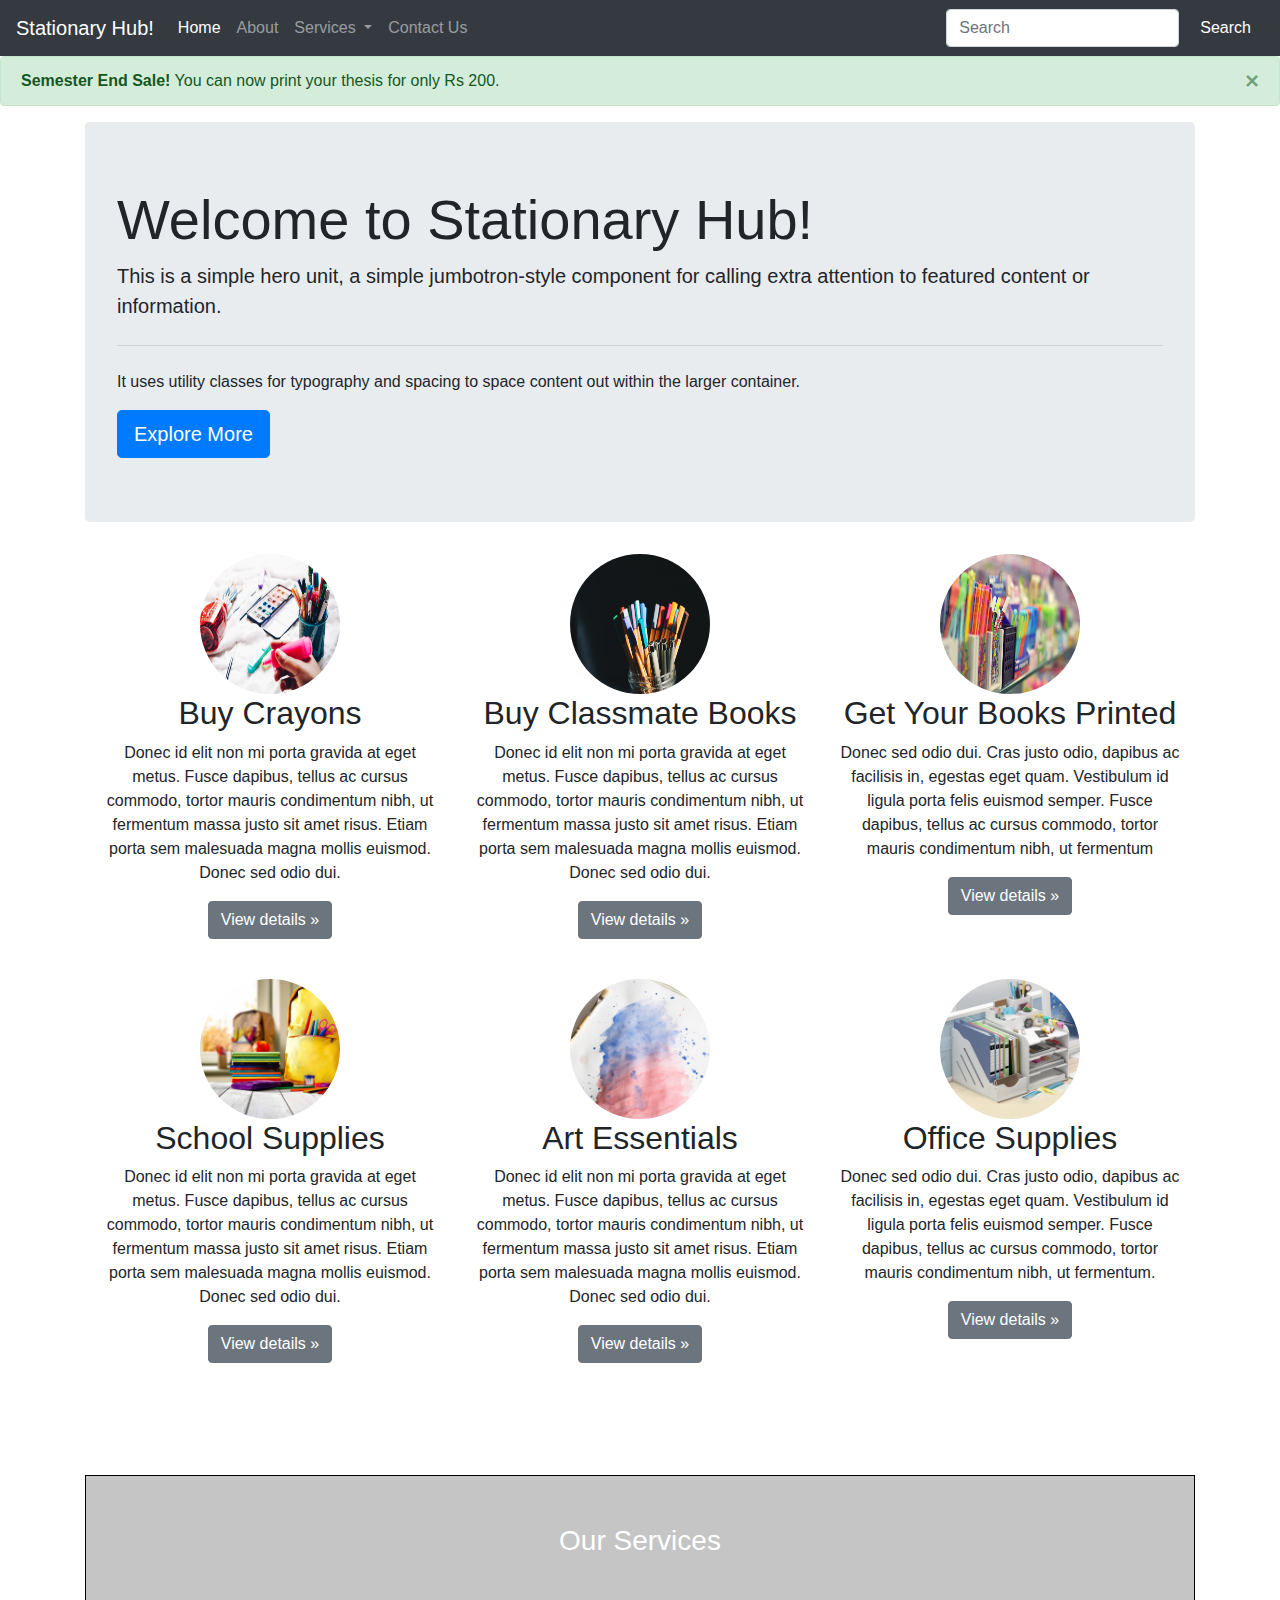
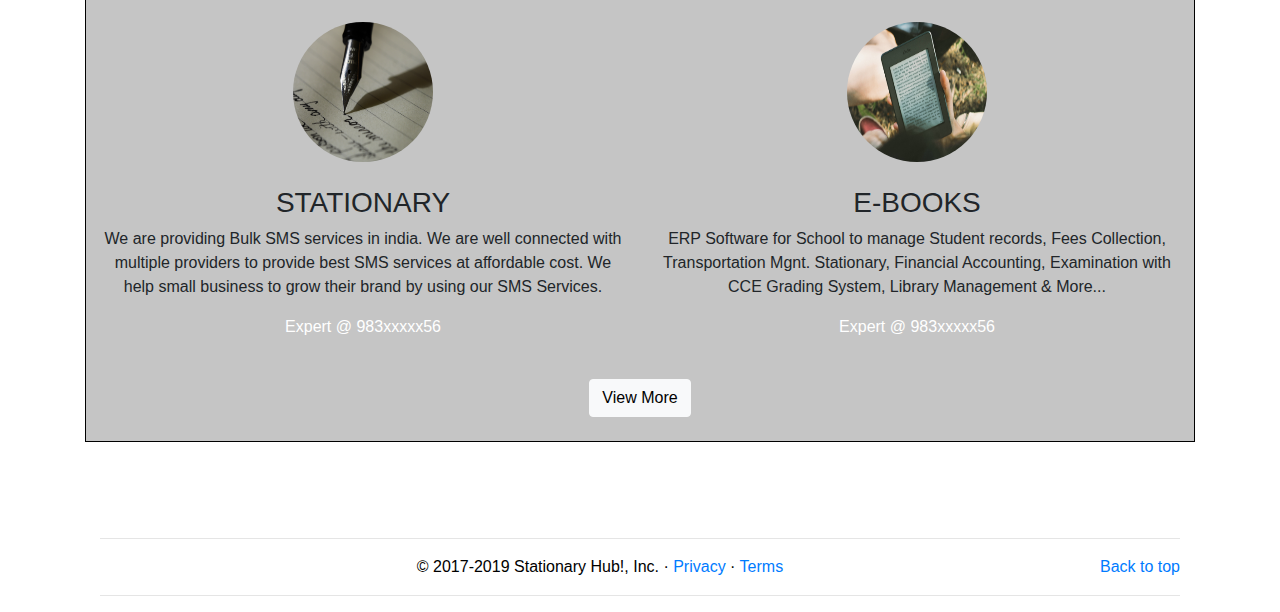
<file: index.html>
<!doctype html>
<html lang="en">

<head>
    <!-- Required meta tags -->
    <meta charset="utf-8">
    <meta name="viewport" content="width=device-width, initial-scale=1, shrink-to-fit=no">

    <!-- Bootstrap CSS -->
    <link rel="stylesheet" href="https://stackpath.bootstrapcdn.com/bootstrap/4.3.1/css/bootstrap.min.css"
        integrity="sha384-ggOyR0iXCbMQv3Xipma34MD+dH/1fQ784/j6cY/iJTQUOhcWr7x9JvoRxT2MZw1T" crossorigin="anonymous">
    <link rel="stylesheet" type="text/css" href="style/index.css">


    <title>Welcome to Stationary Hub</title>
</head>

<body>
    <!-- our code starts here -->
    <nav class="navbar navbar-expand-lg navbar-dark bg-dark">
        <a class="navbar-brand" href="index.html">Stationary Hub!</a>
        <button class="navbar-toggler" type="button" data-toggle="collapse" data-target="#navbarSupportedContent"
            aria-controls="navbarSupportedContent" aria-expanded="false" aria-label="Toggle navigation">
            <span class="navbar-toggler-icon"></span>
        </button>

        <div class="collapse navbar-collapse" id="navbarSupportedContent">
            <ul class="navbar-nav mr-auto">
                <li class="nav-item active">
                    <a class="nav-link" href="index.html">Home <span class="sr-only">(current)</span></a>
                </li>
                <li class="nav-item">

                    <a class="nav-link" href="about.html">About</a>
                </li>

                <li class="nav-item dropdown">
                    <a class="nav-link dropdown-toggle" href="#" id="navbarDropdown" role="button"
                        data-toggle="dropdown" aria-haspopup="true" aria-expanded="false">
                        Services
                    </a>
                    <div class="dropdown-menu" aria-labelledby="navbarDropdown">
                        <a class="dropdown-item" href="services.html">Stationary</a>
                        <a class="dropdown-item" href="services.html">Xerox</a>
                        <div class="dropdown-divider"></div>
                        <a class="dropdown-item" href="services.html">Something else here</a>
                    </div>
                </li>
                <li class="nav-item">

                    <a class="nav-link" href="contact.html">Contact Us</a>
                </li>

            </ul>
            <form class="form-inline my-2 my-lg-0">
                <input class="form-control mr-sm-2" type="search" placeholder="Search" aria-label="Search">
                <button class="btn btn-dark my-2 my-sm-0" type="submit">Search</button>
            </form>
        </div>
    </nav>

    <div class="alert alert-success alert-dismissible fade show" role="alert">
        <strong>Semester End Sale!</strong> You can now print your thesis for only Rs 200.
        <button type="button" class="close" data-dismiss="alert" aria-label="Close">
            <span aria-hidden="true">×</span>
        </button>
    </div>

    <div class="container mt-3">
        <div class="jumbotron">
            <h1 class="display-4">Welcome to Stationary Hub!</h1>
            <p class="lead">This is a simple hero unit, a simple jumbotron-style component for calling extra attention
                to
                featured content or information.</p>
            <hr class="my-4">
            <p>It uses utility classes for typography and spacing to space content out within the larger container.</p>
            <a class="btn btn-primary btn-lg" href="contact.html" target="_blank" role="button">Explore More</a>
        </div>



    </div>

    <div class="container" id="ROW">

        <div class="container" id="row1">
            <div class="row">
                <div class="col-md-4 text-center">
                    <img src="images/home1.jpg" class="bd-placeholder-img rounded-circle" width="140" height="140" />
                    <h2>Buy Crayons </h2>
                    <p>Donec id elit non mi porta gravida at eget metus. Fusce dapibus, tellus ac cursus commodo, tortor
                        mauris
                        condimentum nibh, ut fermentum massa justo sit amet risus. Etiam porta sem malesuada magna
                        mollis
                        euismod.
                        Donec sed odio dui. </p>
                    <p><a class="btn btn-secondary" href="https://www.faber-castell.com/products/24-25-16-crayon" role="button">View details »</a></p>
                </div>
                <div class="col-md-4 text-center">
                    <img src="images/home2.jpg" class="bd-placeholder-img rounded-circle" width="140" height="140" />
                    <h2>Buy Classmate Books</h2>
                    <p>Donec id elit non mi porta gravida at eget metus. Fusce dapibus, tellus ac cursus commodo, tortor
                        mauris
                        condimentum nibh, ut fermentum massa justo sit amet risus. Etiam porta sem malesuada magna
                        mollis
                        euismod.
                        Donec sed odio dui. </p>
                    <p><a class="btn btn-secondary" href="https://classmateshop.com/" role="button">View details »</a></p>
                </div>
                <div class="col-md-4 text-center">
                    <img src="images/home3.jpg" class="bd-placeholder-img rounded-circle" width="140" height="140" />
                    <h2>Get Your Books Printed</h2>
                    <p>Donec sed odio dui. Cras justo odio, dapibus ac facilisis in, egestas eget quam. Vestibulum id
                        ligula
                        porta
                        felis euismod semper. Fusce dapibus, tellus ac cursus commodo, tortor mauris condimentum nibh,
                        ut
                        fermentum
                    </p>
                    <p><a class="btn btn-secondary" href="https://www.bookbaby.com/book-printing" role="button">View details »</a></p>
                </div>
            </div>

        </div>


        &nbsp&nbsp&nbsp&nbsp&nbsp&nbsp&nbsp&nbsp&nbsp&nbsp&nbsp&nbsp&nbsp&nbsp&nbsp
        <div class="container">

            <div class="row" id="row2">
                <div class="col-md-4 text-center">
                    <img src="images/schlesc.jpg" class="bd-placeholder-img rounded-circle" width="140" height="140" />
                    <h2>School Supplies</h2>
                    <p>Donec id elit non mi porta gravida at eget metus. Fusce dapibus, tellus ac cursus commodo, tortor
                        mauris
                        condimentum nibh, ut fermentum massa justo sit amet risus. Etiam porta sem malesuada magna
                        mollis
                        euismod.
                        Donec sed odio dui. </p>
                    <p><a class="btn btn-secondary" href="https://www.schoolsupermart.com/
                        " role="button">View details »</a></p>
                </div>
                <div class="col-md-4 text-center">
                    <img src="images/artsup.jpg" class="bd-placeholder-img rounded-circle" width="140" height="140" />
                    <h2>Art Essentials</h2>
                    <p>Donec id elit non mi porta gravida at eget metus. Fusce dapibus, tellus ac cursus commodo, tortor
                        mauris
                        condimentum nibh, ut fermentum massa justo sit amet risus. Etiam porta sem malesuada magna
                        mollis
                        euismod.
                        Donec sed odio dui. </p>
                    <p><a class="btn btn-secondary" href="https://www.artlounge.in/" role="button">View details »</a></p>
                </div>
                <div class="col-md-4 text-center">
                    <img src="images/ofcsup.jpg" class="bd-placeholder-img rounded-circle" width="140" height="140" />
                    <h2>Office Supplies</h2>
                    <p>Donec sed odio dui. Cras justo odio, dapibus ac facilisis in, egestas eget quam. Vestibulum id
                        ligula
                        porta
                        felis euismod semper. Fusce dapibus, tellus ac cursus commodo, tortor mauris condimentum nibh,
                        ut
                        fermentum.</p>
                    <p><a class="btn btn-secondary" href="https://www.industrybuying.com/office-supplies-3227/" role="button">View details »</a></p>
                </div>
            </div>
        </div>


        <section>
            <section class="my-5">
                <div class="py-5">
                    <div class="service">
                        <h3 class="text-center py-5" id="section1" style="color: rgb(255, 255, 255);">Our Services</h3>
                        <div class="container mt-3">
                            <div class="row">
                                <div class="col-lg-6 col-md-2 col-12">
                                    <center>
                                        <img src="images/service1.jpg" class="bd-placeholder-img rounded-circle"
                                            width="140" height="140" /> <br>
                                        <br>
                                        <h3>STATIONARY</h3>
                                        <p>We are providing Bulk SMS services in india. We are well connected with
                                            multiple
                                            providers to provide best SMS services at affordable cost. We help small
                                            business to grow their brand by using our SMS Services.</p>
                                        <p style="color: white"> Expert @ 983xxxxx56 </p>
                                    </center>
                                </div>
                                <div class="col-lg-6 col-md-6 col-12">
                                    <center>
                                        <img src="images/service2.jpg" class="bd-placeholder-img rounded-circle"
                                            width="140" height="140" /> <br>
                                        <br>
                                        <h3>E-BOOKS</h3>
                                        <p> ERP Software for School to manage Student records, Fees Collection,
                                            Transportation Mgnt. Stationary, Financial Accounting, Examination with CCE
                                            Grading System, Library Management &amp; More... </p>
                                        <p style="color: white"> Expert @ 983xxxxx56 </p>
                                    </center>
                                </div>
                            </div>
                            <div class="py-4">
                                <center><button type="button" class="btn btn-light"><a href="#"
                                            style="color: rgb(0, 0, 0);text-decoration: none;">View More</a></button>
                                </center>
                            </div>
                        </div>
                    </div>
                </div>
            </section>
            <section>






                <div>

                    <footer class="container" id="foot1">
                        <hr>
                        <p class="float-right"><a href="#">Back to top</a></p>
                        <p style="text-align: center; color: rgb(0, 0, 0);">© 2017-2019 Stationary Hub!, Inc. · <a
                                href="#">Privacy</a> · <a href="#">Terms</a></p>
                        <hr>
                    </footer>
                </div>




                <!-- Optional JavaScript -->
                <!-- jQuery first, then Popper.js, then Bootstrap JS -->
                <script src="https://code.jquery.com/jquery-3.3.1.slim.min.js"
                    integrity="sha384-q8i/X+965DzO0rT7abK41JStQIAqVgRVzpbzo5smXKp4YfRvH+8abtTE1Pi6jizo"
                    crossorigin="anonymous"></script>
                <script src="https://cdnjs.cloudflare.com/ajax/libs/popper.js/1.14.7/umd/popper.min.js"
                    integrity="sha384-UO2eT0CpHqdSJQ6hJty5KVphtPhzWj9WO1clHTMGa3JDZwrnQq4sF86dIHNDz0W1"
                    crossorigin="anonymous"></script>
                <script src="https://stackpath.bootstrapcdn.com/bootstrap/4.3.1/js/bootstrap.min.js"
                    integrity="sha384-JjSmVgyd0p3pXB1rRibZUAYoIIy6OrQ6VrjIEaFf/nJGzIxFDsf4x0xIM+B07jRM"
                    crossorigin="anonymous"></script>
</body>

</html>
</file>
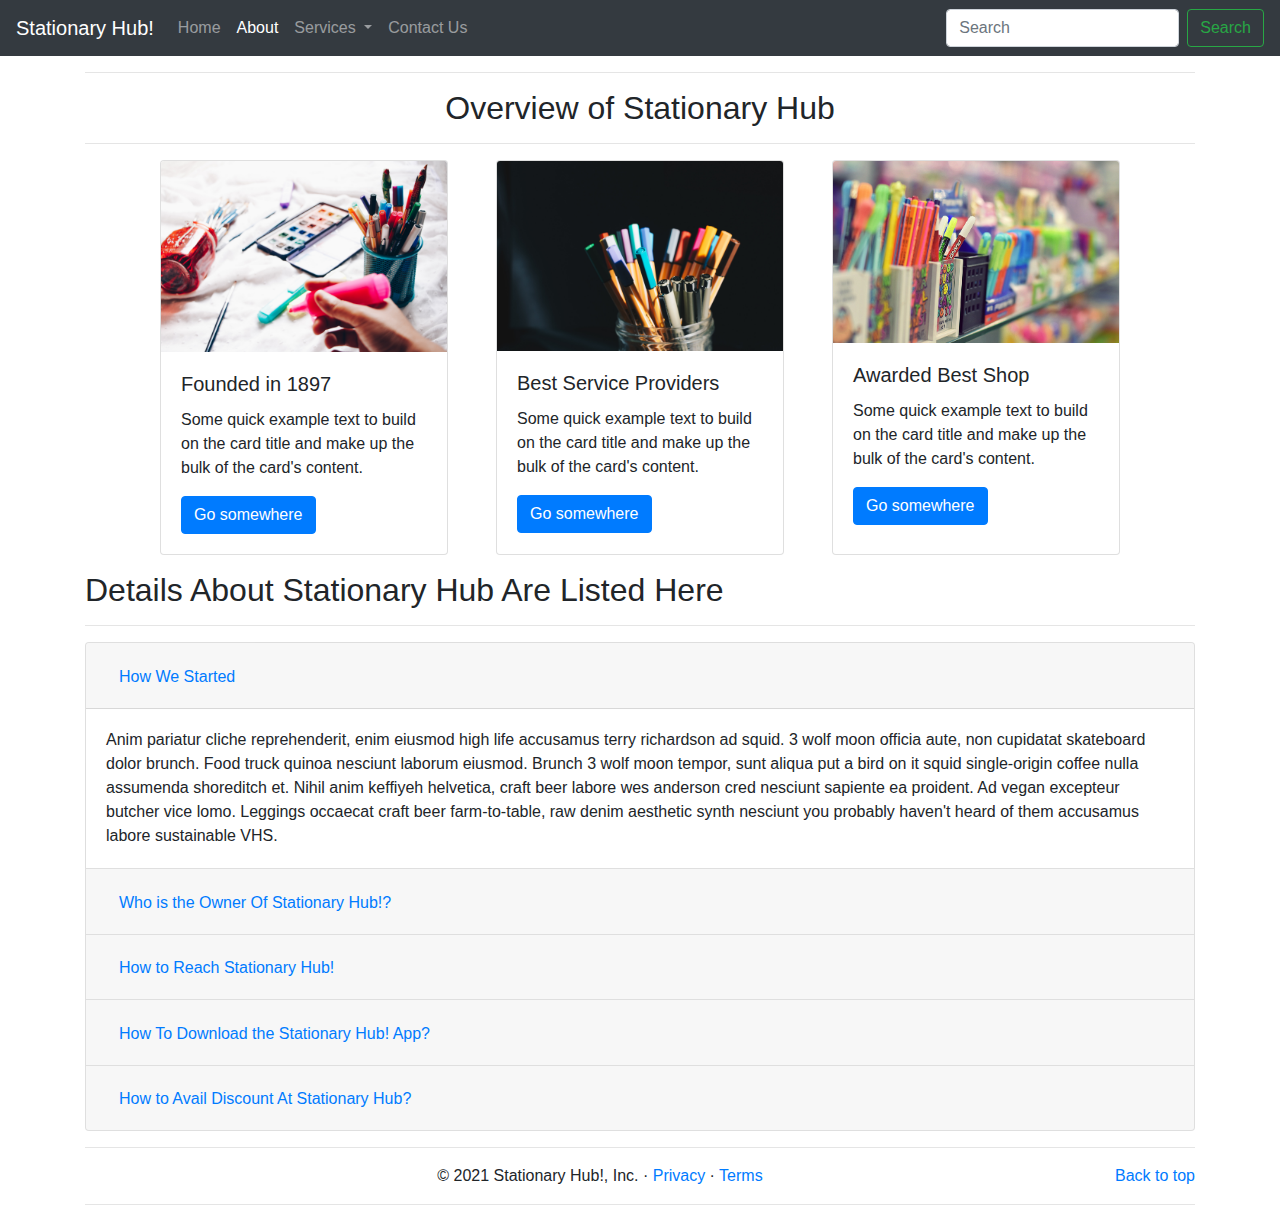
<file: about.html>
<!doctype html>
<html lang="en">

<head>
    <!-- Required meta tags -->
    <meta charset="utf-8">
    <meta name="viewport" content="width=device-width, initial-scale=1, shrink-to-fit=no">

    <!-- Bootstrap CSS -->
    <link rel="stylesheet" href="https://stackpath.bootstrapcdn.com/bootstrap/4.3.1/css/bootstrap.min.css"
        integrity="sha384-ggOyR0iXCbMQv3Xipma34MD+dH/1fQ784/j6cY/iJTQUOhcWr7x9JvoRxT2MZw1T" crossorigin="anonymous">

    <title>About Stationary Hub</title>
</head>

<body>
    <!-- our code starts here -->
    <nav class="navbar navbar-expand-lg navbar-dark bg-dark">
        <a class="navbar-brand" href="index.html">Stationary Hub!</a>
        <button class="navbar-toggler" type="button" data-toggle="collapse" data-target="#navbarSupportedContent"
            aria-controls="navbarSupportedContent" aria-expanded="false" aria-label="Toggle navigation">
            <span class="navbar-toggler-icon"></span>
        </button>

        <div class="collapse navbar-collapse" id="navbarSupportedContent">
            <ul class="navbar-nav mr-auto">
                <li class="nav-item">
                    <a class="nav-link" href="index.html">Home <span class="sr-only">(current)</span></a>
                </li>
                <li class="nav-item">

                    <a class="nav-link active" href="about.html">About</a>
                </li>

                <li class="nav-item dropdown">
                    <a class="nav-link dropdown-toggle" href="#" id="navbarDropdown" role="button"
                        data-toggle="dropdown" aria-haspopup="true" aria-expanded="false">
                        Services
                    </a>
                    <div class="dropdown-menu" aria-labelledby="navbarDropdown">
                        <a class="dropdown-item" href="services.html">Stationary</a>
                        <a class="dropdown-item" href="services.html">Xerox</a>
                        <div class="dropdown-divider"></div>
                        <a class="dropdown-item" href="services.html">Something else here</a>
                    </div>
                </li>
                <li class="nav-item">

                    <a class="nav-link" href="contact.html">Contact Us</a>
                </li>

            </ul>
            <form class="form-inline my-2 my-lg-0">
                <input class="form-control mr-sm-2" type="search" placeholder="Search" aria-label="Search">
                <button class="btn btn-outline-success my-2 my-sm-0" type="submit">Search</button>
            </form>
        </div>
    </nav>

    <div class="container mt-3">
        <hr>
        <center><h2> Overview of Stationary Hub </h2></center>
        <hr>
        <div class="row justify-content-center">
            <div class="card mx-4" style="width: 18rem;">
                <img src="images/home1.jpg" class="card-img-top" alt="...">
                <div class="card-body">
                    <h5 class="card-title">Founded in 1897</h5>
                    <p class="card-text">Some quick example text to build on the card title and make up the bulk of the
                        card's content.</p>
                    <a href="#" class="btn btn-primary">Go somewhere</a>
                </div>
            </div>
            <div class="card mx-4" style="width: 18rem;">
                <img src="images/home2.jpg" class="card-img-top" alt="...">
                <div class="card-body">
                    <h5 class="card-title">Best Service Providers</h5>
                    <p class="card-text">Some quick example text to build on the card title and make up the bulk of the
                        card's content.</p>
                    <a href="#" class="btn btn-primary">Go somewhere</a>
                </div>
            </div>
            <div class="card mx-4" style="width: 18rem;">
                <img src="images/home3.jpg" class="card-img-top" alt="...">
                <div class="card-body">
                    <h5 class="card-title">Awarded Best Shop</h5>
                    <p class="card-text">Some quick example text to build on the card title and make up the bulk of the
                        card's content.</p>
                    <a href="#" class="btn btn-primary">Go somewhere</a>
                </div>
            </div>
        </div>
    </div>
    <div class="container my-3">
        <h2> Details About Stationary Hub Are Listed Here</h2>
        <hr>
        <div class="accordion" id="accordionExample">
            <div class="card">
                <div class="card-header" id="headingOne">
                    <h2 class="mb-0">
                        <button class="btn btn-link" type="button" data-toggle="collapse" data-target="#collapseOne"
                            aria-expanded="true" aria-controls="collapseOne">
                            How We Started
                        </button>
                    </h2>
                </div>

                <div id="collapseOne" class="collapse show" aria-labelledby="headingOne"
                    data-parent="#accordionExample">
                    <div class="card-body">
                        Anim pariatur cliche reprehenderit, enim eiusmod high life accusamus terry richardson ad squid.
                        3 wolf moon officia aute, non cupidatat skateboard dolor brunch. Food truck quinoa nesciunt
                        laborum eiusmod. Brunch 3 wolf moon tempor, sunt aliqua put a bird on it squid single-origin
                        coffee nulla assumenda shoreditch et. Nihil anim keffiyeh helvetica, craft beer labore wes
                        anderson cred nesciunt sapiente ea proident. Ad vegan excepteur butcher vice lomo. Leggings
                        occaecat craft beer farm-to-table, raw denim aesthetic synth nesciunt you probably haven't heard
                        of them accusamus labore sustainable VHS.
                    </div>
                </div>
            </div>
            <div class="card">
                <div class="card-header" id="headingTwo">
                    <h2 class="mb-0">
                        <button class="btn btn-link collapsed" type="button" data-toggle="collapse"
                            data-target="#collapseTwo" aria-expanded="false" aria-controls="collapseTwo">
                            Who is the Owner Of Stationary Hub!?
                        </button>
                    </h2>
                </div>
                <div id="collapseTwo" class="collapse" aria-labelledby="headingTwo" data-parent="#accordionExample">
                    <div class="card-body">
                        Anim pariatur cliche reprehenderit, enim eiusmod high life accusamus terry richardson ad squid.
                        3 wolf moon officia aute, non cupidatat skateboard dolor brunch. Food truck quinoa nesciunt
                        laborum eiusmod. Brunch 3 wolf moon tempor, sunt aliqua put a bird on it squid single-origin
                        coffee nulla assumenda shoreditch et. Nihil anim keffiyeh helvetica, craft beer labore wes
                        anderson cred nesciunt sapiente ea proident. Ad vegan excepteur butcher vice lomo. Leggings
                        occaecat craft beer farm-to-table, raw denim aesthetic synth nesciunt you probably haven't heard
                        of them accusamus labore sustainable VHS.
                    </div>
                </div>
            </div>
            <div class="card">
                <div class="card-header" id="headingThree">
                    <h2 class="mb-0">
                        <button class="btn btn-link collapsed" type="button" data-toggle="collapse"
                            data-target="#collapseThree" aria-expanded="false" aria-controls="collapseThree">
                            How to Reach Stationary Hub!
                        </button>
                    </h2>
                </div>
                <div id="collapseThree" class="collapse" aria-labelledby="headingThree" data-parent="#accordionExample">
                    <div class="card-body">
                        Anim pariatur cliche reprehenderit, enim eiusmod high life accusamus terry richardson ad squid.
                        3 wolf moon officia aute, non cupidatat skateboard dolor brunch. Food truck quinoa nesciunt
                        laborum eiusmod. Brunch 3 wolf moon tempor, sunt aliqua put a bird on it squid single-origin
                        coffee nulla assumenda shoreditch et. Nihil anim keffiyeh helvetica, craft beer labore wes
                        anderson cred nesciunt sapiente ea proident. Ad vegan excepteur butcher vice lomo. Leggings
                        occaecat craft beer farm-to-table, raw denim aesthetic synth nesciunt you probably haven't heard
                        of them accusamus labore sustainable VHS.
                    </div>
                </div>


            </div>

            <div class="card">
                <div class="card-header" id="headingFourcollapseFour">
                    <h2 class="mb-0">
                        <button class="btn btn-link collapsed" type="button" data-toggle="collapse"
                            data-target="#collapseFour" aria-expanded="false" aria-controls="collapseFour">
                            How To Download the Stationary Hub! App?
                        </button>
                    </h2>
                </div>
                <div id="collapseFour" class="collapse" aria-labelledby="headingFourcollapseFour"
                    data-parent="#accordionExample">
                    <div class="card-body">
                        Anim pariatur cliche reprehenderit, enim eiusmod high life accusamus terry richardson ad squid.
                        3 wolf moon officia aute, non cupidatat skateboard dolor brunch. Food truck quinoa nesciunt
                        laborum eiusmod. Brunch 3 wolf moon tempor, sunt aliqua put a bird on it squid single-origin
                        coffee nulla assumenda shoreditch et. Nihil anim keffiyeh helvetica, craft beer labore wes
                        anderson cred nesciunt sapiente ea proident. Ad vegan excepteur butcher vice lomo. Leggings
                        occaecat craft beer farm-to-table, raw denim aesthetic synth nesciunt you probably haven't heard
                        of them accusamus labore sustainable VHS.
                    </div>
                </div>


            </div>

            <div class="card">
                <div class="card-header" id="headingFive">
                    <h2 class="mb-0">
                        <button class="btn btn-link collapsed" type="button" data-toggle="collapse"
                            data-target="#collapseFive" aria-expanded="false" aria-controls="collapseFive">
                            How to Avail Discount At Stationary Hub?
                        </button>
                    </h2>
                </div>
                <div id="collapseFive" class="collapse" aria-labelledby="headingFive" data-parent="#accordionExample">
                    <div class="card-body">
                        Anim pariatur cliche reprehenderit, enim eiusmod high life accusamus terry richardson ad squid.
                        3 wolf moon officia aute, non cupidatat skateboard dolor brunch. Food truck quinoa nesciunt
                        laborum eiusmod. Brunch 3 wolf moon tempor, sunt aliqua put a bird on it squid single-origin
                        coffee nulla assumenda shoreditch et. Nihil anim keffiyeh helvetica, craft beer labore wes
                        anderson cred nesciunt sapiente ea proident. Ad vegan excepteur butcher vice lomo. Leggings
                        occaecat craft beer farm-to-table, raw denim aesthetic synth nesciunt you probably haven't heard
                        of them accusamus labore sustainable VHS.
                    </div>
                </div>


            </div>


        </div>
    </div>


    <footer class="container">
        <hr>
        <p class="float-right"><a href="#">Back to top</a></p>
        <p style="text-align: center;">© 2021 Stationary Hub!, Inc. · <a href="#">Privacy</a> · <a href="#">Terms</a></p>
        <hr>
    </footer>



    <!-- Optional JavaScript -->
    <!-- jQuery first, then Popper.js, then Bootstrap JS -->
    <script src="https://code.jquery.com/jquery-3.3.1.slim.min.js"
        integrity="sha384-q8i/X+965DzO0rT7abK41JStQIAqVgRVzpbzo5smXKp4YfRvH+8abtTE1Pi6jizo"
        crossorigin="anonymous"></script>
    <script src="https://cdnjs.cloudflare.com/ajax/libs/popper.js/1.14.7/umd/popper.min.js"
        integrity="sha384-UO2eT0CpHqdSJQ6hJty5KVphtPhzWj9WO1clHTMGa3JDZwrnQq4sF86dIHNDz0W1"
        crossorigin="anonymous"></script>
    <script src="https://stackpath.bootstrapcdn.com/bootstrap/4.3.1/js/bootstrap.min.js"
        integrity="sha384-JjSmVgyd0p3pXB1rRibZUAYoIIy6OrQ6VrjIEaFf/nJGzIxFDsf4x0xIM+B07jRM"
        crossorigin="anonymous"></script>
</body>

</html>
</file>
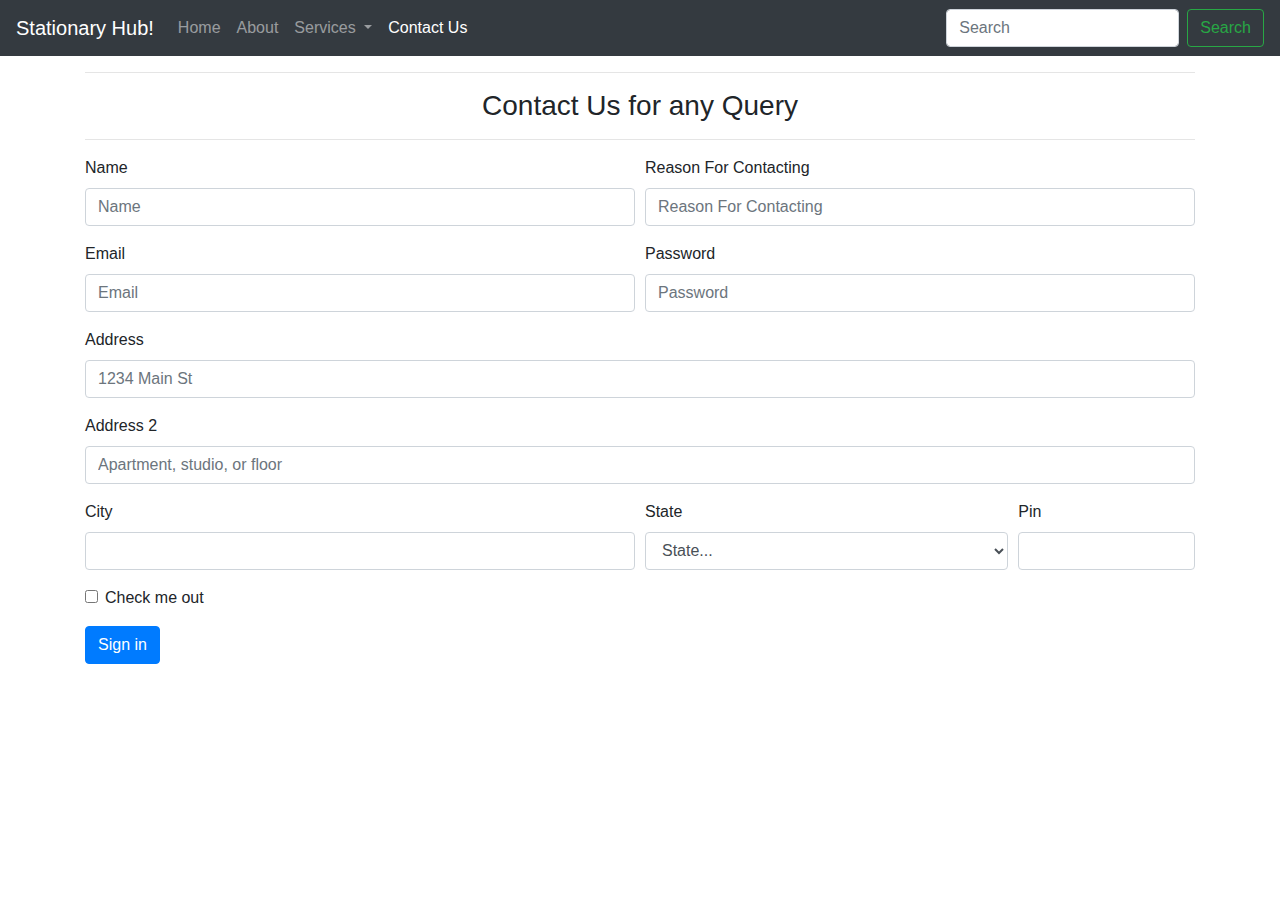
<file: contact.html>
<!doctype html>
<html lang="en">

<head>
  <!-- Required meta tags -->
  <meta charset="utf-8">
  <meta name="viewport" content="width=device-width, initial-scale=1, shrink-to-fit=no">

  <!-- Bootstrap CSS -->
  <link rel="stylesheet" href="https://stackpath.bootstrapcdn.com/bootstrap/4.3.1/css/bootstrap.min.css"
    integrity="sha384-ggOyR0iXCbMQv3Xipma34MD+dH/1fQ784/j6cY/iJTQUOhcWr7x9JvoRxT2MZw1T" crossorigin="anonymous">

  <title>Contact Stationary Hub</title>
</head>

<body>
  <!-- our code starts here -->
  <nav class="navbar navbar-expand-lg navbar-dark bg-dark">
    <a class="navbar-brand" href="index.html">Stationary Hub!</a>
    <button class="navbar-toggler" type="button" data-toggle="collapse" data-target="#navbarSupportedContent"
      aria-controls="navbarSupportedContent" aria-expanded="false" aria-label="Toggle navigation">
      <span class="navbar-toggler-icon"></span>
    </button>

    <div class="collapse navbar-collapse" id="navbarSupportedContent">
      <ul class="navbar-nav mr-auto">
        <li class="nav-item">
          <a class="nav-link" href="index.html">Home <span class="sr-only">(current)</span></a>
        </li>
        <li class="nav-item">

          <a class="nav-link" href="about.html">About</a>
        </li>

        <li class="nav-item dropdown">
          <a class="nav-link dropdown-toggle" href="#" id="navbarDropdown" role="button" data-toggle="dropdown"
            aria-haspopup="true" aria-expanded="false">
            Services
          </a>
          <div class="dropdown-menu" aria-labelledby="navbarDropdown">
            <a class="dropdown-item" href="services.html">Stationary</a>
            <a class="dropdown-item" href="services.html">Xerox</a>
            <div class="dropdown-divider"></div>
            <a class="dropdown-item" href="services.html">Something else here</a>
          </div>
        </li>
        <li class="nav-item active">

          <a class="nav-link" href="contact.html">Contact Us</a>
        </li>

      </ul>
      <form class="form-inline my-2 my-lg-0">
        <input class="form-control mr-sm-2" type="search" placeholder="Search" aria-label="Search">
        <button class="btn btn-outline-success my-2 my-sm-0" type="submit">Search</button>
      </form>
    </div>
  </nav>

  <div class="container mt-3">
    <hr>
    <center>
      <h3>Contact Us for any Query</h3>
    </center>
    <hr>
    <form>

      <div class="form-row">
        <div class="form-group col-md-6">
          <label for="inputEmail4">Name</label>
          <input type="text" class="form-control" id="name" placeholder="Name">
        </div>
        <div class="form-group col-md-6">
          <label for="inputPassword4">Reason For Contacting</label>
          <input type="text" class="form-control" id="reason" placeholder="Reason For Contacting">
        </div>
      </div>

      <div class="form-row">
        <div class="form-group col-md-6">
          <label for="inputEmail4">Email</label>
          <input type="email" class="form-control" id="inputEmail4" placeholder="Email">
        </div>
        <div class="form-group col-md-6">
          <label for="inputPassword4">Password</label>
          <input type="password" class="form-control" id="inputPassword4" placeholder="Password">
        </div>
      </div>
      <div class="form-group">
        <label for="inputAddress">Address</label>
        <input type="text" class="form-control" id="inputAddress" placeholder="1234 Main St">
      </div>
      <div class="form-group">
        <label for="inputAddress2">Address 2</label>
        <input type="text" class="form-control" id="inputAddress2" placeholder="Apartment, studio, or floor">
      </div>
      <div class="form-row">
        <div class="form-group col-md-6">
          <label for="inputCity">City</label>
          <input type="text" class="form-control" id="inputCity">
        </div>
        <div class="form-group col-md-4">
          <label for="inputState">State</label>
          <select id="inputState" class="form-control">
            <option selected>State...</option>
            <option value="1">Andaman and Nicobar</option>
            <option value="2">Arunachal Pradesh</option>
            <option value="3">Assam</option>
            <option value="4">Bihar</option>
            <option value="5">Chhattisgarh</option>
            <option value="6">Goa</option>
            <option value="7">Gujrat</option>
            <option value="8">Himachal Pradesh</option>
            <option value="9">Haryana</option>
            <option value="10">Jharkhand</option>
            <option value="11">Karnataka</option>
            <option value="12">Kerala</option>
            <option value="13">Madhya Pradesh</option>
            <option value="14">Maharastra</option>
            <option value="15">Manipur</option>
            <option value="16">Meghalaya</option>
            <option value="17">Mizoram</option>
            <option value="18">Nagaland</option>
            <option value="19">Odisha</option>
            <option value="20">Punjab</option>
            <option value="21">Rajasthan</option>
            <option value="22">Sikkim</option>
            <option value="23">Tamil nadu</option>
            <option value="24">Telangana</option>
            <option value="25">Tripura</option>
            <option value="26">Uttar pradesh</option>
            <option value="27">Uttarakhand</option>
            <option value="28">West Bengal</option>
          </select>
        </div>
        <div class="form-group col-md-2">
          <label for="inputZip">Pin</label>
          <input type="text" class="form-control" id="inputZip">
        </div>
      </div>
      <div class="form-group">
        <div class="form-check">
          <input class="form-check-input" type="checkbox" id="gridCheck">
          <label class="form-check-label" for="gridCheck">
            Check me out
          </label>
        </div>
      </div>
      <button type="submit" class="btn btn-primary">Sign in</button>
    </form>
  </div>


  <!-- Optional JavaScript -->
  <!-- jQuery first, then Popper.js, then Bootstrap JS -->
  <script src="https://code.jquery.com/jquery-3.3.1.slim.min.js"
    integrity="sha384-q8i/X+965DzO0rT7abK41JStQIAqVgRVzpbzo5smXKp4YfRvH+8abtTE1Pi6jizo"
    crossorigin="anonymous"></script>
  <script src="https://cdnjs.cloudflare.com/ajax/libs/popper.js/1.14.7/umd/popper.min.js"
    integrity="sha384-UO2eT0CpHqdSJQ6hJty5KVphtPhzWj9WO1clHTMGa3JDZwrnQq4sF86dIHNDz0W1"
    crossorigin="anonymous"></script>
  <script src="https://stackpath.bootstrapcdn.com/bootstrap/4.3.1/js/bootstrap.min.js"
    integrity="sha384-JjSmVgyd0p3pXB1rRibZUAYoIIy6OrQ6VrjIEaFf/nJGzIxFDsf4x0xIM+B07jRM"
    crossorigin="anonymous"></script>
</body>

</html>
</file>
<file: style/index.css>
.service{
    border: 1px solid rgb(0, 0, 0);
    background: #c5c5c5;
    
}
</file>
